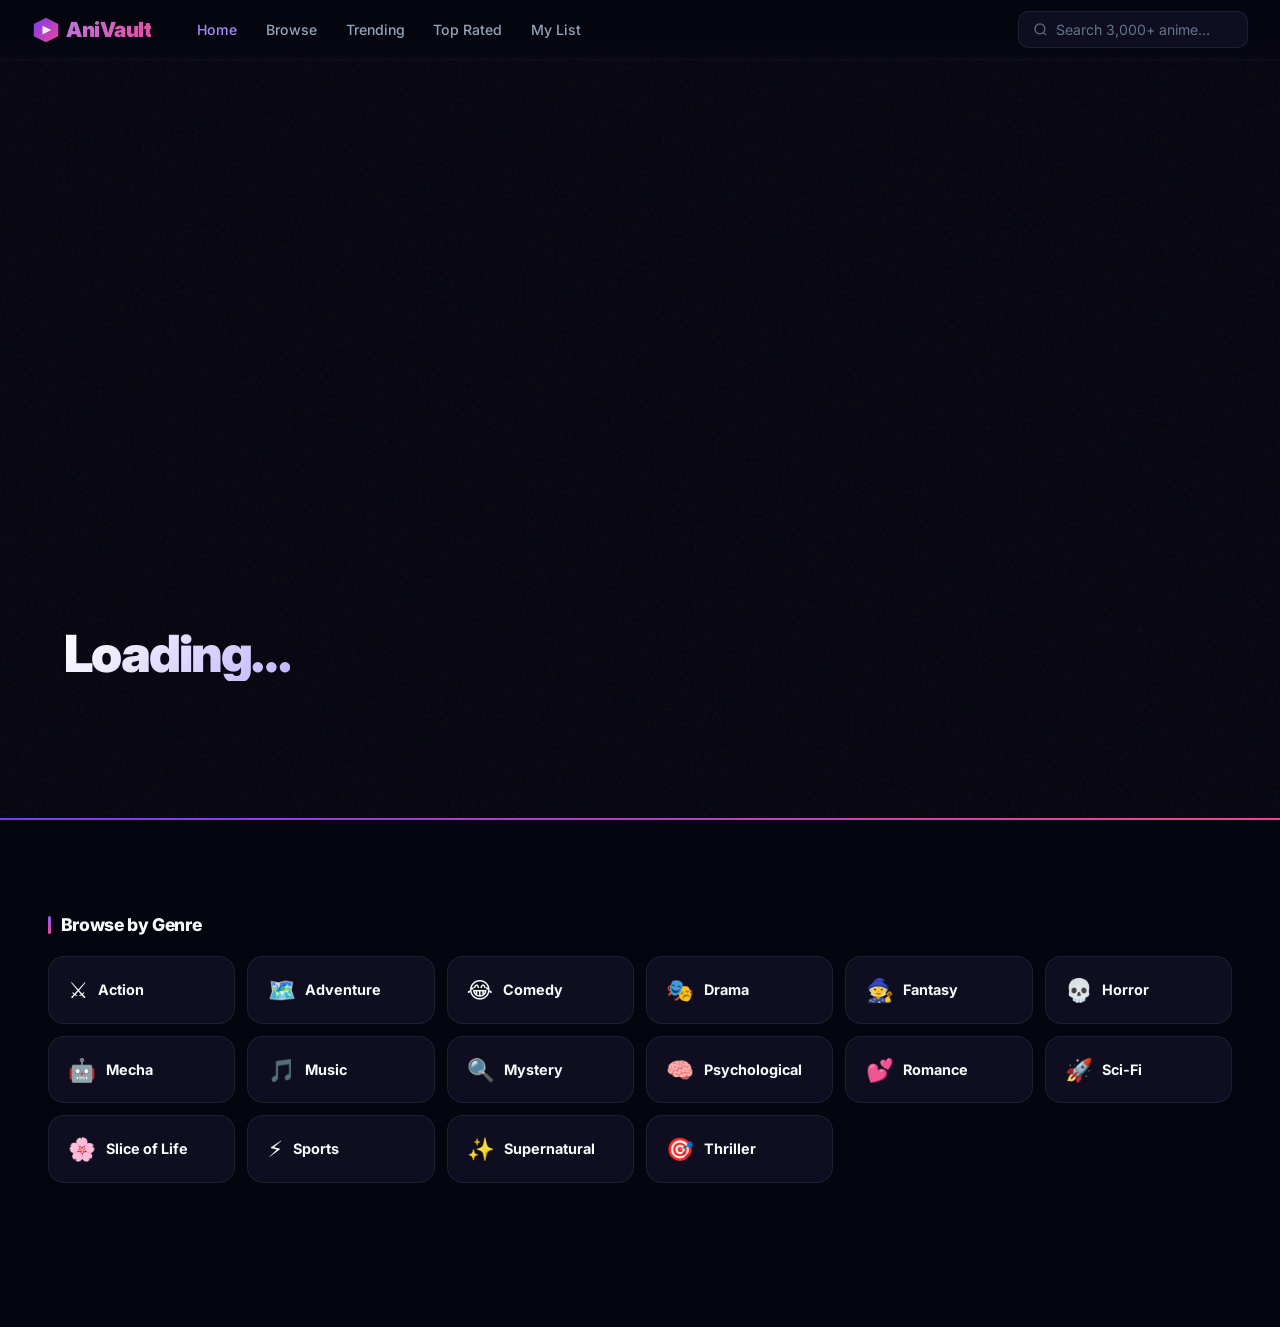
<file: index.html>
<!DOCTYPE html>
<html lang="en">
<head>
  <meta charset="UTF-8">
  <meta name="viewport" content="width=device-width, initial-scale=1.0">
  <title>AniVault — Stream 3,000+ Anime Free</title>
  <link rel="icon" href="logo.svg" type="image/svg+xml">
  <link rel="stylesheet" href="style.css">
  <meta name="description" content="Stream over 3,000 anime free in HD. No ads, no signup. AutoEmbed, VidBinge, VidLink and more.">
</head>
<body>

<nav class="nav">
  <a href="index.html" class="nav-logo">
    <svg viewBox="0 0 32 32" fill="none" xmlns="http://www.w3.org/2000/svg">
      <polygon points="16,2 30,9 30,23 16,30 2,23 2,9" fill="url(#lg)"/>
      <polygon points="12,11 22,16 12,21" fill="white" opacity=".9"/>
      <defs><linearGradient id="lg" x1="0%" y1="0%" x2="100%" y2="100%"><stop offset="0%" stop-color="#7c3aed"/><stop offset="100%" stop-color="#ec4899"/></linearGradient></defs>
    </svg>
    AniVault
  </a>
  <div class="nav-links">
    <a href="index.html" class="nav-link">Home</a>
    <a href="browse.html" class="nav-link">Browse</a>
    <a href="browse.html?sort=TRENDING_DESC" class="nav-link">Trending</a>
    <a href="browse.html?sort=SCORE_DESC" class="nav-link">Top Rated</a>
    <a href="watchlist.html" class="nav-link">My List</a>
  </div>
  <div class="nav-search-wrap">
    <div class="nav-search">
      <svg width="15" height="15" fill="none" stroke="currentColor" stroke-width="2" viewBox="0 0 24 24"><circle cx="11" cy="11" r="8"/><path d="m21 21-4.35-4.35"/></svg>
      <input id="globalSearch" type="text" placeholder="Search 3,000+ anime…" autocomplete="off">
    </div>
    <div class="search-drop" id="searchDrop"></div>
  </div>
</nav>

<!-- HERO -->
<div class="hero" id="hero">
  <div class="hero-bg" id="heroBg"></div>
  <div class="hero-noise"></div>
  <div class="hero-content" id="heroContent">
    <div class="hero-eyebrow" id="heroEyebrow"></div>
    <h1 class="hero-title" id="heroTitle">Loading…</h1>
    <div class="hero-meta" id="heroMeta"></div>
    <p class="hero-desc" id="heroDesc"></p>
    <div class="hero-actions" id="heroActions"></div>
  </div>
  <div class="hero-thumbs" id="heroThumbs"></div>
  <div class="hero-prog"><div class="hero-prog-fill" id="heroProgFill"></div></div>
</div>

<div class="page">
  <div class="content">
    <!-- Continue watching -->
    <section class="row-section" id="continueSection" style="display:none">
      <div class="row-head">
        <h2 class="row-title">Continue Watching</h2>
      </div>
      <div class="scroll-row" id="continueRow"></div>
    </section>

    <!-- Dynamic rows (injected by JS) -->
    <div id="rows"></div>

    <!-- Genre grid -->
    <section class="row-section">
      <div class="row-head">
        <h2 class="row-title">Browse by Genre</h2>
      </div>
      <div class="genre-grid" id="genreGrid"></div>
    </section>
  </div>
</div>

<script src="app.js"></script>
<script>
const GENRES = [
  { name:'Action',        icon:'⚔️' },
  { name:'Adventure',     icon:'🗺️' },
  { name:'Comedy',        icon:'😂' },
  { name:'Drama',         icon:'🎭' },
  { name:'Fantasy',       icon:'🧙' },
  { name:'Horror',        icon:'💀' },
  { name:'Mecha',         icon:'🤖' },
  { name:'Music',         icon:'🎵' },
  { name:'Mystery',       icon:'🔍' },
  { name:'Psychological', icon:'🧠' },
  { name:'Romance',       icon:'💕' },
  { name:'Sci-Fi',        icon:'🚀' },
  { name:'Slice of Life', icon:'🌸' },
  { name:'Sports',        icon:'⚡' },
  { name:'Supernatural',  icon:'✨' },
  { name:'Thriller',      icon:'🎯' },
];

// ── Hero carousel ─────────────────────────────────────
let featured = [], hIdx = 0, hTimer, hProg = 0, hProgTimer;

function setHero(a, animate) {
  const bg    = document.getElementById('heroBg');
  const title = document.getElementById('heroTitle');
  const meta  = document.getElementById('heroMeta');
  const desc  = document.getElementById('heroDesc');
  const eye   = document.getElementById('heroEyebrow');
  const acts  = document.getElementById('heroActions');
  const thumbs= document.getElementById('heroThumbs');

  bg.style.backgroundImage = `url('${a.bannerImage || a.coverImage.extraLarge}')`;

  eye.innerHTML = `
    <span class="hero-badge rank">🔥 #${hIdx+1} Trending</span>
    ${a.status==='RELEASING'?'<span class="hero-badge airing">● Airing</span>':''}
    ${a.genres?.[0]?`<span class="hero-badge genre">${a.genres[0]}</span>`:''}`;

  title.textContent  = a.title.english || a.title.romaji;
  document.title     = `${title.textContent} — AniVault`;

  const score = a.averageScore ? (a.averageScore/10).toFixed(1) : null;
  meta.innerHTML = `
    ${score?`<span class="score">★ ${score}</span><span class="sep">·</span>`:''}
    <span>${a.seasonYear||'—'}</span>
    <span class="sep">·</span>
    <span>${a.format?.replace('_',' ')||'Anime'}</span>
    <span class="sep">·</span>
    <span>${a.episodes?a.episodes+' episodes':'Ongoing'}</span>`;

  desc.textContent = (a.description||'').replace(/<[^>]+>/g,'').slice(0, 280) + '…';

  acts.innerHTML = '';
  const play = document.createElement('button');
  play.className = 'btn-watch';
  play.innerHTML = `<svg viewBox="0 0 24 24" fill="currentColor"><path d="M8 5v14l11-7z"/></svg> Watch Now`;
  play.onclick = () => P.go('watch.html', { id: a.id, ep: S.progress(a.id).last||1 });
  const info = document.createElement('button');
  info.className = 'btn-info';
  info.innerHTML = `<svg width="16" height="16" fill="none" stroke="currentColor" stroke-width="2" viewBox="0 0 24 24"><circle cx="12" cy="12" r="10"/><path d="M12 16v-4M12 8h.01"/></svg> Details`;
  info.onclick = () => P.go('anime.html', { id: a.id });
  const wlBtn = document.createElement('button');
  wlBtn.className = 'btn-add-wl' + (S.inWl(a.id)?' in-wl':'');
  wlBtn.title = 'Toggle watchlist';
  wlBtn.textContent = S.inWl(a.id) ? '♥' : '♡';
  wlBtn.onclick = () => {
    S.toggleWl(a);
    wlBtn.textContent = S.inWl(a.id)?'♥':'♡';
    wlBtn.classList.toggle('in-wl', S.inWl(a.id));
    toast(S.inWl(a.id)?'Added to watchlist':'Removed', S.inWl(a.id)?'success':'info');
  };
  acts.append(play, info, wlBtn);

  // Thumbs
  thumbs.innerHTML = '';
  featured.forEach((f,i) => {
    const d = document.createElement('div');
    d.className = 'hero-thumb' + (i===hIdx?' active':'');
    d.innerHTML = `<img src="${f.coverImage.large}" alt="">`;
    d.onclick = () => { hIdx = i; setHero(featured[i]); resetProg(); };
    thumbs.append(d);
  });
}

function nextHero() {
  hIdx = (hIdx + 1) % featured.length;
  setHero(featured[hIdx]);
  resetProg();
}

function resetProg() {
  clearInterval(hProgTimer); hProg = 0;
  document.getElementById('heroProgFill').style.width = '0%';
  const total = 6000, step = 50;
  hProgTimer = setInterval(() => {
    hProg += step;
    document.getElementById('heroProgFill').style.width = (hProg/total*100)+'%';
    if (hProg >= total) { clearInterval(hProgTimer); nextHero(); }
  }, step);
}

async function loadHero() {
  try {
    const d = await gql(Q.trending);
    featured = d.Page.media.filter(a => a.bannerImage || a.coverImage.extraLarge).slice(0, 8);
    if (!featured.length) featured = d.Page.media.slice(0, 8);
    setHero(featured[0]);
    resetProg();
  } catch(e) { console.error('Hero failed', e); }
}

// ── Continue watching ─────────────────────────────────
function loadContinue() {
  const hist = S.history().slice(0, 12);
  if (!hist.length) return;
  document.getElementById('continueSection').style.display = '';
  const row = document.getElementById('continueRow');
  hist.forEach(h => {
    const card = document.createElement('div');
    card.className = 'card';
    card.style.setProperty('--accent', h.color || '#7c3aed');
    card.innerHTML = `
      <div class="card-media">
        <img class="card-img" src="${h.img}" alt="${h.title}" loading="lazy">
        <div class="card-resume-badge">EP ${h.ep}</div>
        <div class="card-hover">
          <div class="card-hover-inner">
            <button class="card-play-btn">
              <svg width="18" height="18" viewBox="0 0 24 24" fill="white"><path d="M8 5v14l11-7z"/></svg>
              Resume EP ${h.ep}
            </button>
          </div>
        </div>
        <div class="card-bottom-grad">
          <div class="card-title-text">${h.title}</div>
        </div>
      </div>
      <div class="card-tags"></div>`;
    card.onclick = () => P.go('watch.html', { id: h.id, ep: h.ep });
    row.append(card);
  });
}

// ── Genre grid ────────────────────────────────────────
function buildGenreGrid() {
  const grid = document.getElementById('genreGrid');
  GENRES.forEach(g => {
    const card = document.createElement('a');
    card.className = 'genre-card';
    card.href = `browse.html?genre=${encodeURIComponent(g.name)}`;
    card.innerHTML = `<span class="g-icon">${g.icon}</span>${g.name}`;
    grid.append(card);
  });
}

// ── Boot ──────────────────────────────────────────────
(async () => {
  loadContinue();
  buildGenreGrid();
  loadHero();

  const rows = document.getElementById('rows');
  const rowDefs = [
    { label: 'Trending Now',   q: Q.trending,  href: 'browse.html?sort=TRENDING_DESC' },
    { label: 'This Season',    q: Q.seasonal,  vars: { s: currentSeason(), y: new Date().getFullYear() }, href: 'browse.html' },
    { label: 'Top Rated',      q: Q.topRated,  href: 'browse.html?sort=SCORE_DESC' },
    { label: 'Most Popular',   q: Q.popular,   href: 'browse.html?sort=POPULARITY_DESC' },
    { label: 'New Episodes',   q: Q.newEps,    href: 'browse.html?sort=UPDATED_AT_DESC' },
  ];

  for (const rd of rowDefs) {
    try {
      const d = await gql(rd.q, rd.vars||{});
      buildRow(rd.label, d.Page.media, rows, rd.href);
    } catch(e) { console.error(rd.label, e); }
  }
})();
</script>
</body>
</html>
</file>
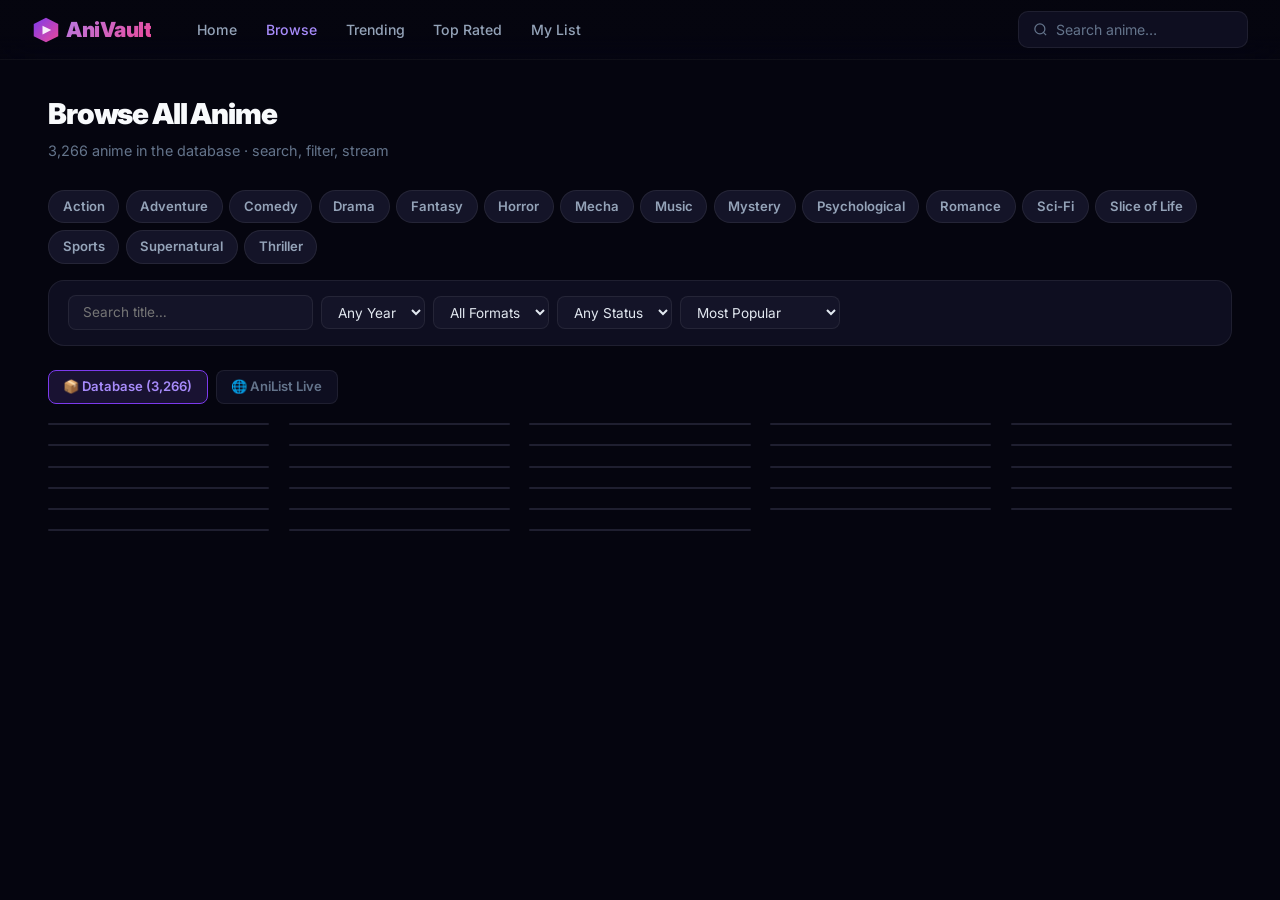
<file: browse.html>
<!DOCTYPE html>
<html lang="en">
<head>
  <meta charset="UTF-8">
  <meta name="viewport" content="width=device-width, initial-scale=1.0">
  <title>Browse — AniVault</title>
  <link rel="icon" href="logo.svg" type="image/svg+xml">
  <link rel="stylesheet" href="style.css">
</head>
<body>

<nav class="nav">
  <a href="index.html" class="nav-logo">
    <svg viewBox="0 0 32 32" fill="none"><polygon points="16,2 30,9 30,23 16,30 2,23 2,9" fill="url(#lg)"/><polygon points="12,11 22,16 12,21" fill="white" opacity=".9"/><defs><linearGradient id="lg" x1="0%" y1="0%" x2="100%" y2="100%"><stop offset="0%" stop-color="#7c3aed"/><stop offset="100%" stop-color="#ec4899"/></linearGradient></defs></svg>
    AniVault
  </a>
  <div class="nav-links">
    <a href="index.html" class="nav-link">Home</a>
    <a href="browse.html" class="nav-link">Browse</a>
    <a href="browse.html?sort=TRENDING_DESC" class="nav-link">Trending</a>
    <a href="browse.html?sort=SCORE_DESC" class="nav-link">Top Rated</a>
    <a href="watchlist.html" class="nav-link">My List</a>
  </div>
  <div class="nav-search-wrap">
    <div class="nav-search">
      <svg width="15" height="15" fill="none" stroke="currentColor" stroke-width="2" viewBox="0 0 24 24"><circle cx="11" cy="11" r="8"/><path d="m21 21-4.35-4.35"/></svg>
      <input id="globalSearch" type="text" placeholder="Search anime…" autocomplete="off">
    </div>
    <div class="search-drop" id="searchDrop"></div>
  </div>
</nav>

<div class="grid-page">
  <div class="page-hdr">
    <h1 id="pageTitle">Browse All Anime</h1>
    <p id="pageSubtitle">3,266 anime in the database · search, filter, stream</p>
  </div>

  <!-- Genre chips -->
  <div id="genreChips" style="display:flex;gap:.4rem;flex-wrap:wrap;margin-bottom:1rem"></div>

  <!-- Filter strip -->
  <div class="filter-strip">
    <input type="text" class="filter-search" id="searchQ" placeholder="Search title…">

    <select id="fYear">
      <option value="">Any Year</option>
    </select>

    <select id="fFmt">
      <option value="">All Formats</option>
      <option value="TV">TV</option>
      <option value="MOVIE">Movie</option>
      <option value="OVA">OVA</option>
      <option value="ONA">ONA</option>
      <option value="SPECIAL">Special</option>
    </select>

    <select id="fStatus">
      <option value="">Any Status</option>
      <option value="RELEASING">Airing</option>
      <option value="FINISHED">Finished</option>
      <option value="NOT_YET_RELEASED">Upcoming</option>
    </select>

    <select id="fSort">
      <option value="POPULARITY_DESC">Most Popular</option>
      <option value="TRENDING_DESC">Trending</option>
      <option value="SCORE_DESC">Top Rated</option>
      <option value="START_DATE_DESC">Newest First</option>
      <option value="TITLE_ROMAJI">A → Z</option>
      <option value="UPDATED_AT_DESC">Recently Updated</option>
    </select>

    <div class="filter-sep"></div>
    <span class="result-count" id="resultCount"></span>
  </div>

  <!-- Mode toggle -->
  <div class="mode-bar">
    <button class="mode-btn active" id="btnDb"  onclick="setMode('db')">📦 Database (3,266)</button>
    <button class="mode-btn"        id="btnLive" onclick="setMode('live')">🌐 AniList Live</button>
  </div>

  <div class="loading-center" id="loadingCenter" style="display:none">
    <div class="spinner"></div>
  </div>

  <div class="anime-grid" id="grid"></div>

  <div class="load-more-wrap" id="moreWrap" style="display:none">
    <button class="btn-load-more" id="moreBtn" onclick="loadMore()">Load More</button>
  </div>
</div>

<script src="app.js"></script>
<script>
const GENRES = ['Action','Adventure','Comedy','Drama','Fantasy','Horror','Mecha','Music','Mystery','Psychological','Romance','Sci-Fi','Slice of Life','Sports','Supernatural','Thriller'];
let mode    = 'db';
let dbIds   = [], dbPage = 0;
let livePage = 1, liveHasMore = false;
let activeGenre = '';
let debounceTimer;

// ── Genre chips ────────────────────────────────
function buildChips() {
  const wrap = document.getElementById('genreChips');
  GENRES.forEach(g => {
    const chip = document.createElement('button');
    chip.className = 'filter-chip' + (g === activeGenre ? ' active' : '');
    chip.textContent = g;
    chip.onclick = () => {
      activeGenre = activeGenre === g ? '' : g;
      document.querySelectorAll('.filter-chip').forEach(c => c.classList.remove('active'));
      if (activeGenre) chip.classList.add('active');
      resetFetch();
    };
    wrap.append(chip);
  });
}

// ── Year options ───────────────────────────────
(function() {
  const sel = document.getElementById('fYear');
  for (let y = new Date().getFullYear(); y >= 1960; y--) {
    const o = document.createElement('option'); o.value = o.textContent = y; sel.append(o);
  }
})();

// ── Pre-fill from URL params ───────────────────
(function() {
  const q = P.get('q'), g = P.get('genre'), s = P.get('sort');
  if (q) { document.getElementById('searchQ').value = q; document.getElementById('pageTitle').textContent = `Search: "${q}"`; }
  if (g) { activeGenre = g; document.getElementById('pageTitle').textContent = g + ' Anime'; }
  if (s) document.getElementById('fSort').value = s;
})();

// ── Live search debounce ───────────────────────
document.getElementById('searchQ').addEventListener('input', () => {
  clearTimeout(debounceTimer);
  debounceTimer = setTimeout(resetFetch, 550);
});
['fYear','fFmt','fStatus','fSort'].forEach(id => {
  document.getElementById(id).addEventListener('change', resetFetch);
});

// ── Mode ───────────────────────────────────────
function setMode(m) {
  mode = m;
  document.getElementById('btnDb').classList.toggle('active', m === 'db');
  document.getElementById('btnLive').classList.toggle('active', m === 'live');
  resetFetch();
}

// ── Reset + fetch ──────────────────────────────
function resetFetch() {
  document.getElementById('grid').innerHTML = '';
  dbPage = 0; livePage = 1; liveHasMore = false;
  document.getElementById('moreWrap').style.display = 'none';
  const q = document.getElementById('searchQ').value.trim();
  if (mode === 'db' && !q && !activeGenre) fetchDb();
  else fetchLive();
}

// ── DB mode ────────────────────────────────────
async function loadDbIds() {
  if (dbIds.length) return;
  const r = await fetch(DB_URL);
  const j = await r.json();
  dbIds = j.ids || [];
}

async function fetchDb() {
  showLoading(true);
  await loadDbIds();
  const batch = dbIds.slice(dbPage * 50, (dbPage + 1) * 50);
  if (!batch.length) { showLoading(false); return; }
  try {
    const d     = await gql(Q.byIds, { ids: batch, page: 1 });
    const grid  = document.getElementById('grid');
    d.Page.media.forEach(a => grid.append(buildCard(a)));
    dbPage++;
    const shown = grid.children.length;
    document.getElementById('resultCount').textContent = `${shown} of ${dbIds.length} anime`;
    document.getElementById('moreWrap').style.display = dbPage * 50 < dbIds.length ? 'flex' : 'none';
  } catch(e) { console.error(e); }
  showLoading(false);
}

// ── Live mode ──────────────────────────────────
async function fetchLive() {
  const q      = document.getElementById('searchQ').value.trim() || null;
  const year   = parseInt(document.getElementById('fYear').value) || null;
  const fmt    = document.getElementById('fFmt').value || null;
  const status = document.getElementById('fStatus').value || null;
  const sort   = [document.getElementById('fSort').value || 'POPULARITY_DESC'];
  const genres = activeGenre ? [activeGenre] : null;
  const query  = q ? Q.search : Q.browse;
  const vars   = { p: livePage, genres, year, fmt, status, sort, s: q };

  showLoading(true);
  try {
    const d     = await gql(query, vars);
    const pg    = d.Page;
    const grid  = document.getElementById('grid');
    pg.media.forEach(a => grid.append(buildCard(a)));
    liveHasMore = pg.pageInfo.hasNextPage;
    livePage++;
    document.getElementById('resultCount').textContent = `${grid.children.length}${liveHasMore?'+':''} results`;
    document.getElementById('moreWrap').style.display = liveHasMore ? 'flex' : 'none';
  } catch(e) { console.error(e); }
  showLoading(false);
}

function loadMore() {
  if (mode === 'db') fetchDb(); else fetchLive();
}
function showLoading(on) {
  document.getElementById('loadingCenter').style.display = on ? 'flex' : 'none';
}

// ── Boot ───────────────────────────────────────
buildChips();
skeletons(28, document.getElementById('grid'));
loadDbIds().then(() => {
  document.getElementById('grid').innerHTML = '';
  resetFetch();
});
</script>
</body>
</html>
</file>
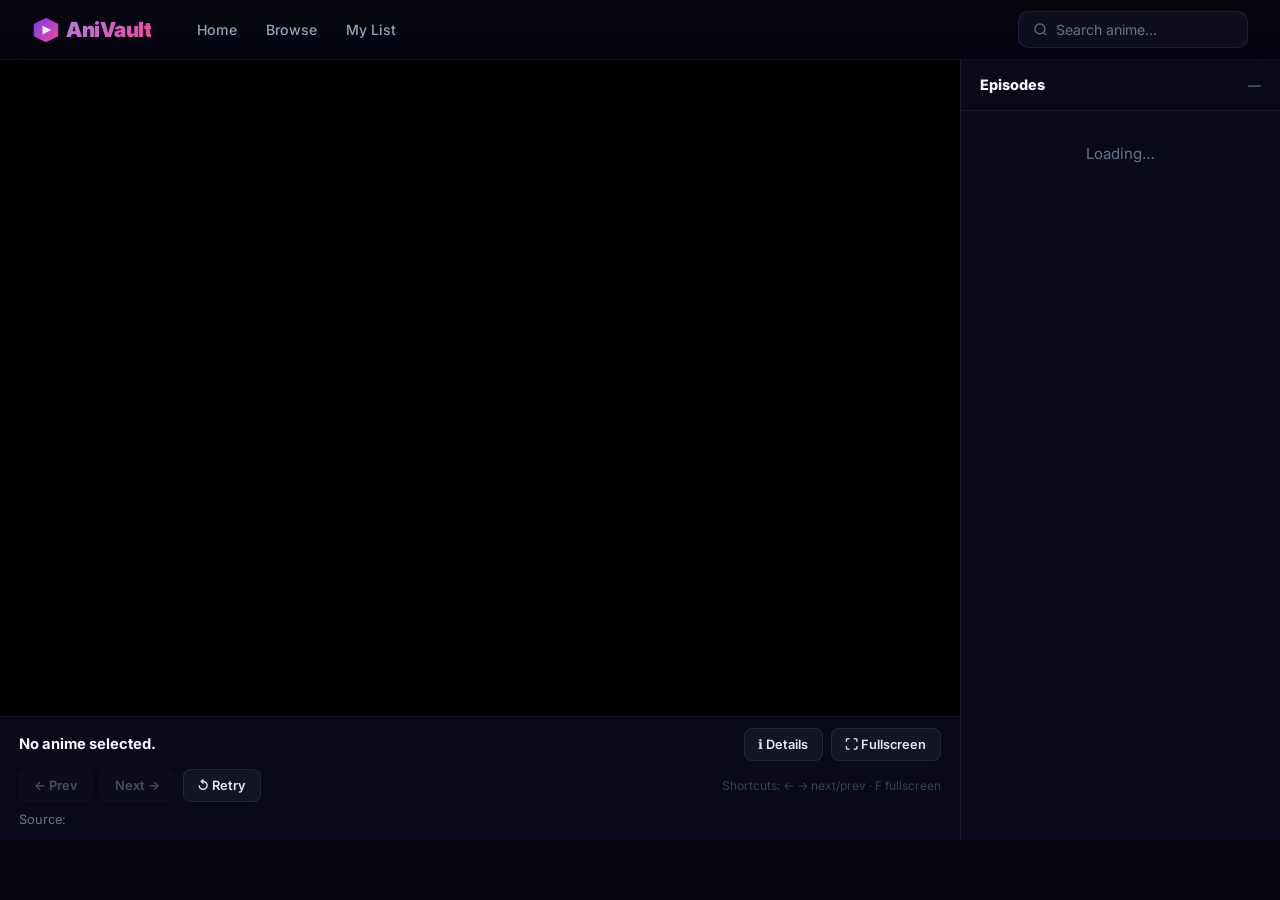
<file: watch.html>
<!DOCTYPE html>
<html lang="en">
<head>
  <meta charset="UTF-8">
  <meta name="viewport" content="width=device-width, initial-scale=1.0">
  <title>Watching — AniVault</title>
  <link rel="icon" href="logo.svg" type="image/svg+xml">
  <link rel="stylesheet" href="style.css">
</head>
<body>

<nav class="nav">
  <a href="index.html" class="nav-logo">
    <svg viewBox="0 0 32 32" fill="none"><polygon points="16,2 30,9 30,23 16,30 2,23 2,9" fill="url(#lg)"/><polygon points="12,11 22,16 12,21" fill="white" opacity=".9"/><defs><linearGradient id="lg" x1="0%" y1="0%" x2="100%" y2="100%"><stop offset="0%" stop-color="#7c3aed"/><stop offset="100%" stop-color="#ec4899"/></linearGradient></defs></svg>
    AniVault
  </a>
  <div class="nav-links">
    <a href="index.html" class="nav-link">Home</a>
    <a href="browse.html" class="nav-link">Browse</a>
    <a href="watchlist.html" class="nav-link">My List</a>
  </div>
  <div class="nav-search-wrap">
    <div class="nav-search">
      <svg width="15" height="15" fill="none" stroke="currentColor" stroke-width="2" viewBox="0 0 24 24"><circle cx="11" cy="11" r="8"/><path d="m21 21-4.35-4.35"/></svg>
      <input id="globalSearch" type="text" placeholder="Search anime…" autocomplete="off">
    </div>
    <div class="search-drop" id="searchDrop"></div>
  </div>
</nav>

<div class="watch-layout">
  <!-- Left: player + controls -->
  <div class="watch-main">
    <div class="player-wrap" id="playerWrap">
      <iframe id="player" allowfullscreen allow="autoplay; fullscreen; picture-in-picture" loading="lazy"></iframe>

      <!-- Auto-play next overlay -->
      <div class="autoplay-overlay" id="apOverlay">
        <svg width="0" height="0"><defs><linearGradient id="apGrad" x1="0%" y1="0%" x2="100%" y2="100%"><stop offset="0%" stop-color="#7c3aed"/><stop offset="100%" stop-color="#ec4899"/></linearGradient></defs></svg>
        <h3>Next Episode</h3>
        <p id="apNextLabel">Episode loading…</p>
        <div class="autoplay-ring">
          <svg viewBox="0 0 60 60">
            <circle class="track" cx="30" cy="30" r="26"/>
            <circle class="fill" id="apCircle" cx="30" cy="30" r="26" stroke-dasharray="163.4" stroke-dashoffset="163.4"/>
          </svg>
          <div class="count" id="apCount">8</div>
        </div>
        <div class="autoplay-actions">
          <button class="ctrl-btn primary" id="apPlayNow">Play Now</button>
          <button class="ctrl-btn" id="apCancel">Cancel</button>
        </div>
      </div>
    </div>

    <!-- Controls -->
    <div class="watch-controls">
      <div class="ctrl-row">
        <span class="ctrl-title" id="ctrlTitle">Loading… <span id="ctrlEp"></span></span>
        <div class="ctrl-sep"></div>
        <button class="ctrl-btn" id="detailBtn">ℹ Details</button>
        <button class="ctrl-btn" onclick="toggleFs()">⛶ Fullscreen</button>
      </div>
      <div class="ctrl-row">
        <button class="ctrl-btn" id="prevBtn" disabled onclick="go(-1)">← Prev</button>
        <button class="ctrl-btn" id="nextBtn" disabled onclick="go(1)">Next →</button>
        <button class="ctrl-btn" onclick="loadEp(curEp)">↺ Retry</button>
        <div class="ctrl-sep"></div>
        <span class="ctrl-hint">Shortcuts: ← → next/prev · F fullscreen</span>
      </div>
      <div class="src-row">
        <span>Source:</span>
        <div id="srcRow"></div>
      </div>
    </div>
  </div>

  <!-- Right: episode list -->
  <div class="ep-sidebar">
    <div class="ep-sidebar-head">
      <span>Episodes</span>
      <span id="epSideCount">—</span>
    </div>
    <div class="ep-list" id="epList">
      <div style="padding:2rem;text-align:center;color:var(--t4)">Loading…</div>
    </div>
  </div>
</div>

<script src="app.js"></script>
<script>
const animeId = parseInt(P.get('id'));
let curEp  = parseInt(P.get('ep')) || 1;
let curSrc = S.src();
let total  = 0;
let anime  = null;
let apTimer, apCountdown;

// ── Source buttons ─────────────────────────────────────
function buildSrcs() {
  const row = document.getElementById('srcRow');
  row.innerHTML = '';
  SOURCES.forEach((s, i) => {
    const btn = document.createElement('button');
    btn.className = 'src-pill' + (i === curSrc ? ' on' : '');
    btn.style.borderColor = i === curSrc ? s.color : '';
    btn.style.color = i === curSrc ? s.color : '';
    btn.textContent = s.name;
    btn.onclick = () => { curSrc = i; S.setSrc(i); buildSrcs(); loadEp(curEp); };
    row.append(btn);
  });
}

// ── Load episode ───────────────────────────────────────
function loadEp(ep) {
  curEp = ep;
  clearAutoPlay();
  document.getElementById('player').src = SOURCES[curSrc].url(animeId, ep);

  const u = new URL(location.href);
  u.searchParams.set('ep', ep); history.replaceState(null, '', u);

  if (anime) {
    S.pushHistory(anime, ep);
    S.saveProgress(animeId, ep);
  }

  document.getElementById('prevBtn').disabled = ep <= 1;
  document.getElementById('nextBtn').disabled = total ? ep >= total : false;
  document.getElementById('ctrlEp').textContent = `— Episode ${ep}`;

  const title = anime ? (anime.title.english || anime.title.romaji) : 'AniVault';
  document.title = `EP ${ep} — ${title} — AniVault`;

  // Sidebar sync
  document.querySelectorAll('.ep-item').forEach(el => {
    const n = parseInt(el.dataset.ep);
    el.classList.toggle('active', n === ep);
    el.classList.toggle('done', S.watched(animeId, n) && n !== ep);
    const dot = el.querySelector('.ep-n');
    if (dot) dot.style.color = n === ep ? 'var(--p4)' : S.watched(animeId,n) ? 'var(--green)' : '';
  });
  const active = document.querySelector('.ep-item.active');
  if (active) active.scrollIntoView({ block: 'nearest', behavior: 'smooth' });

  // Auto-play next after some time (simulate episode end — trigger manually or on timer)
  if (total && ep < total) {
    setTimeout(() => startAutoPlay(ep + 1), 25 * 60 * 1000); // 25 min
  }
}

function go(delta) {
  const next = curEp + delta;
  if (next < 1 || (total && next > total)) return;
  loadEp(next);
}

function toggleFs() {
  const el = document.getElementById('playerWrap');
  if (!document.fullscreenElement) el.requestFullscreen?.();
  else document.exitFullscreen?.();
}

// ── Auto-play next ─────────────────────────────────────
function startAutoPlay(nextEp) {
  if (!total || nextEp > total) return;
  const overlay = document.getElementById('apOverlay');
  const circle  = document.getElementById('apCircle');
  const count   = document.getElementById('apCount');
  const circum  = 163.4;
  document.getElementById('apNextLabel').textContent = `Episode ${nextEp} is up next`;
  document.getElementById('apPlayNow').onclick  = () => { clearAutoPlay(); loadEp(nextEp); };
  document.getElementById('apCancel').onclick   = () => clearAutoPlay();
  overlay.classList.add('show');

  let t = 8;
  count.textContent = t;
  circle.style.strokeDashoffset = circum;

  apCountdown = setInterval(() => {
    t--;
    count.textContent = t;
    circle.style.strokeDashoffset = circum * (t / 8);
    if (t <= 0) { clearAutoPlay(); loadEp(nextEp); }
  }, 1000);
}

function clearAutoPlay() {
  clearInterval(apCountdown);
  document.getElementById('apOverlay').classList.remove('show');
}

// ── Episode sidebar ────────────────────────────────────
function buildSidebar(eps) {
  total = eps;
  document.getElementById('epSideCount').textContent = eps ? `${eps} eps` : 'Ongoing';
  document.getElementById('nextBtn').disabled = eps ? curEp >= eps : false;
  const list  = document.getElementById('epList');
  list.innerHTML = '';
  const count = eps || 100;
  for (let i = 1; i <= count; i++) {
    const item = document.createElement('div');
    item.className = 'ep-item' + (i===curEp?' active':'') + (S.watched(animeId,i)&&i!==curEp?' done':'');
    item.dataset.ep = i;
    item.innerHTML = `
      <div class="ep-n" style="${i===curEp?'color:var(--p4)':S.watched(animeId,i)?'color:var(--green)':''}">EP</div>
      <div class="ep-label">Episode ${i}</div>
      <div class="ep-dot"></div>`;
    item.onclick = () => loadEp(i);
    list.append(item);
  }
}

// ── Keyboard shortcuts ─────────────────────────────────
document.addEventListener('keydown', e => {
  if (e.target.tagName === 'INPUT') return;
  if (e.key === 'ArrowRight') go(1);
  if (e.key === 'ArrowLeft')  go(-1);
  if (e.key === 'f' || e.key === 'F') toggleFs();
});

// ── Boot ───────────────────────────────────────────────
async function init() {
  if (!animeId) {
    document.getElementById('ctrlTitle').textContent = 'No anime selected.';
    return;
  }
  buildSrcs();
  document.getElementById('detailBtn').onclick = () => P.go('anime.html', { id: animeId });

  try {
    const d = await gql(Q.detail, { id: animeId });
    anime   = d.Media;
    const t = anime.title.english || anime.title.romaji;
    document.getElementById('ctrlTitle').textContent = t;

    const eps = anime.episodes || (anime.nextAiringEpisode?.episode ? anime.nextAiringEpisode.episode - 1 : 0);
    buildSidebar(eps);
    loadEp(curEp);
  } catch(e) {
    document.getElementById('ctrlTitle').textContent = 'Could not load anime info.';
    loadEp(curEp);
  }
}

init();
</script>
</body>
</html>
</file>
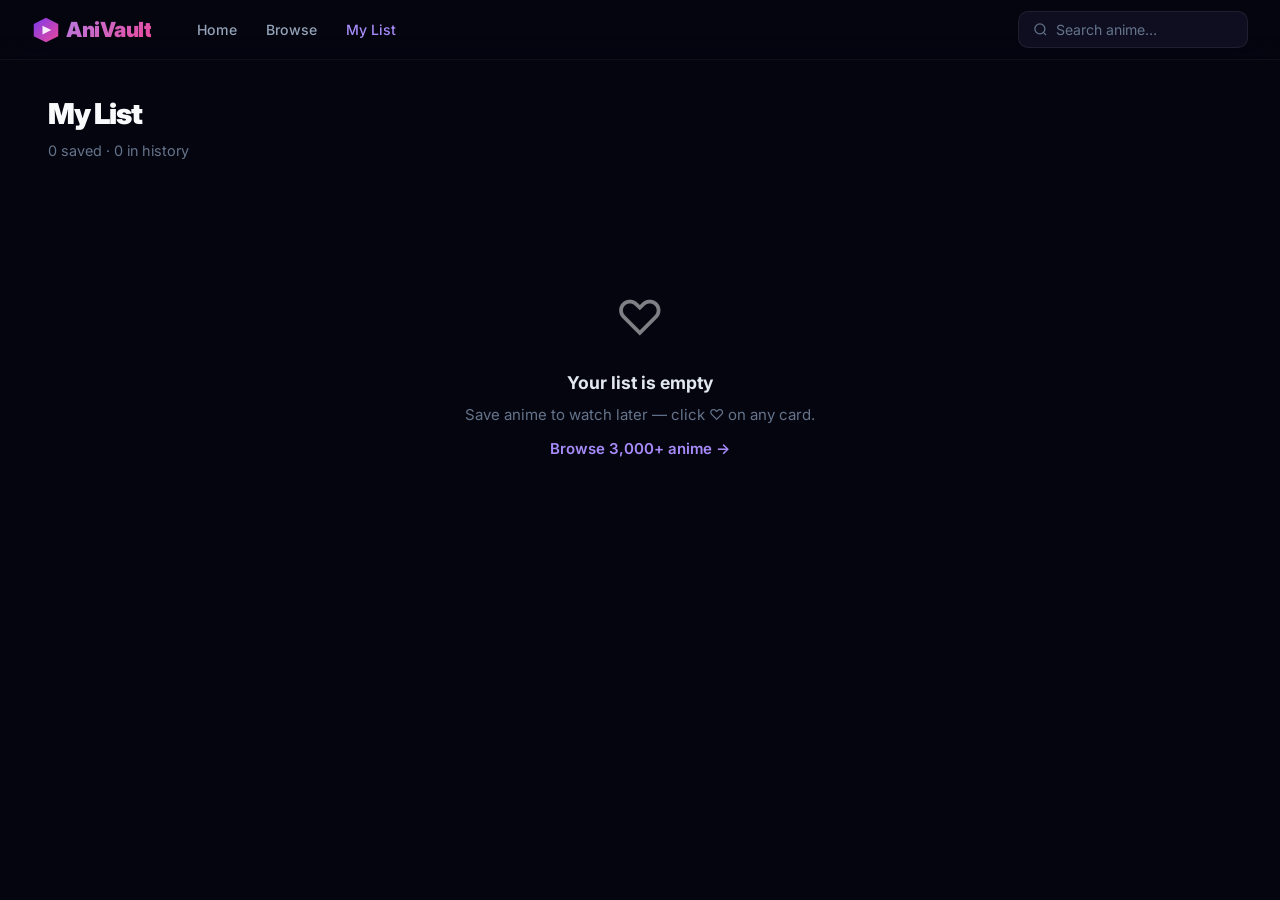
<file: watchlist.html>
<!DOCTYPE html>
<html lang="en">
<head>
  <meta charset="UTF-8">
  <meta name="viewport" content="width=device-width, initial-scale=1.0">
  <title>My List — AniVault</title>
  <link rel="icon" href="logo.svg" type="image/svg+xml">
  <link rel="stylesheet" href="style.css">
</head>
<body>

<nav class="nav">
  <a href="index.html" class="nav-logo">
    <svg viewBox="0 0 32 32" fill="none"><polygon points="16,2 30,9 30,23 16,30 2,23 2,9" fill="url(#lg)"/><polygon points="12,11 22,16 12,21" fill="white" opacity=".9"/><defs><linearGradient id="lg" x1="0%" y1="0%" x2="100%" y2="100%"><stop offset="0%" stop-color="#7c3aed"/><stop offset="100%" stop-color="#ec4899"/></linearGradient></defs></svg>
    AniVault
  </a>
  <div class="nav-links">
    <a href="index.html" class="nav-link">Home</a>
    <a href="browse.html" class="nav-link">Browse</a>
    <a href="watchlist.html" class="nav-link">My List</a>
  </div>
  <div class="nav-search-wrap">
    <div class="nav-search">
      <svg width="15" height="15" fill="none" stroke="currentColor" stroke-width="2" viewBox="0 0 24 24"><circle cx="11" cy="11" r="8"/><path d="m21 21-4.35-4.35"/></svg>
      <input id="globalSearch" type="text" placeholder="Search anime…" autocomplete="off">
    </div>
    <div class="search-drop" id="searchDrop"></div>
  </div>
</nav>

<div class="grid-page">
  <div class="page-hdr">
    <h1>My List</h1>
    <p id="wlMeta">Your watchlist and viewing history</p>
  </div>

  <!-- Continue Watching -->
  <div id="contSec">
    <div class="row-head" style="margin-bottom:1rem">
      <h2 class="row-title">Continue Watching</h2>
    </div>
    <div class="wl-grid" id="histGrid"></div>
  </div>

  <!-- Watchlist -->
  <div style="margin-top:2.5rem" id="wlSec">
    <div class="row-head" style="margin-bottom:1rem">
      <h2 class="row-title">Saved Anime</h2>
    </div>
    <div class="wl-grid" id="wlGrid"></div>
  </div>
</div>

<script src="app.js"></script>
<script>
function histCard(h) {
  const d = document.createElement('div');
  d.className = 'card';
  d.style.setProperty('--accent', h.color || '#7c3aed');
  d.innerHTML = `
    <div class="card-media">
      <img class="card-img" src="${h.img}" alt="${h.title}" loading="lazy">
      <div class="card-resume-badge">EP ${h.ep}</div>
      <div class="card-hover">
        <div class="card-hover-inner">
          <button class="card-play-btn" onclick="event.stopPropagation();P.go('watch.html',{id:${h.id},ep:${h.ep}})">
            <svg width="18" height="18" viewBox="0 0 24 24" fill="white"><path d="M8 5v14l11-7z"/></svg>
            Resume EP ${h.ep}
          </button>
        </div>
      </div>
      <div class="card-bottom-grad">
        <div class="card-title-text">${h.title}</div>
      </div>
    </div>
    <div class="card-tags"><span>${new Date(h.ts).toLocaleDateString()}</span></div>`;
  d.onclick = () => P.go('watch.html', { id: h.id, ep: h.ep });
  return d;
}

function wlCard(w) {
  const d = document.createElement('div');
  d.className = 'card';
  d.innerHTML = `
    <div class="card-media">
      <img class="card-img" src="${w.img}" alt="${w.title}" loading="lazy">
      <div class="card-hover">
        <div class="card-hover-inner">
          <button class="card-play-btn" onclick="event.stopPropagation();P.go('watch.html',{id:${w.id},ep:1})">
            <svg width="18" height="18" viewBox="0 0 24 24" fill="white"><path d="M8 5v14l11-7z"/></svg>
            Watch
          </button>
          <button class="card-wl-btn in-wl" onclick="event.stopPropagation();removeFromList(${w.id},this)">♥ Remove</button>
        </div>
      </div>
      <div class="card-bottom-grad">
        <div class="card-title-text">${w.title}</div>
      </div>
    </div>
    <div class="card-tags"><span style="color:var(--pink)">♥ Saved</span></div>`;
  d.onclick = () => P.go('anime.html', { id: w.id });
  return d;
}

function removeFromList(id, btn) {
  S.removeFromWl(id);
  btn.closest('.card').remove();
  updateMeta();
  toast('Removed from list', 'info');
}

function updateMeta() {
  document.getElementById('wlMeta').textContent = `${S.watchlist().length} saved · ${S.history().length} in history`;
}

function render() {
  const hist = S.history();
  const wl   = S.watchlist();

  if (!hist.length) {
    document.getElementById('contSec').innerHTML = '';
  } else {
    hist.forEach(h => document.getElementById('histGrid').append(histCard(h)));
  }

  if (!wl.length) {
    document.getElementById('wlSec').innerHTML = `
      <div class="empty-state">
        <div class="icon">♡</div>
        <p style="font-size:1.1rem;font-weight:700;color:var(--t2)">Your list is empty</p>
        <p>Save anime to watch later — click ♡ on any card.</p>
        <p style="margin-top:.75rem"><a href="browse.html">Browse 3,000+ anime →</a></p>
      </div>`;
  } else {
    wl.forEach(w => document.getElementById('wlGrid').append(wlCard(w)));
  }
  updateMeta();
}

render();
</script>
</body>
</html>
</file>
<file: style.css>
/* AniVault v2 — Premium Design System */
@import url('https://fonts.googleapis.com/css2?family=Inter:wght@400;500;600;700;800;900&display=swap');

:root {
  --bg:      #05050f;
  --s1:      #09091a;
  --s2:      #0e0e20;
  --s3:      #141428;
  --s4:      #1a1a35;
  --glass:   rgba(255,255,255,.04);
  --glass2:  rgba(255,255,255,.07);
  --border:  rgba(255,255,255,.07);
  --border2: rgba(255,255,255,.12);
  --p1:      #6d28d9;
  --p2:      #7c3aed;
  --p3:      #8b5cf6;
  --p4:      #a78bfa;
  --p5:      #c4b5fd;
  --pink:    #ec4899;
  --cyan:    #06b6d4;
  --amber:   #f59e0b;
  --green:   #10b981;
  --red:     #ef4444;
  --t1:      #f8fafc;
  --t2:      #e2e8f0;
  --t3:      #94a3b8;
  --t4:      #64748b;
  --t5:      #334155;
  --nav:     60px;
  --r:       10px;
  --r2:      16px;
  --r3:      22px;
  --ease:    cubic-bezier(.4,0,.2,1);
  --easeOut: cubic-bezier(0,0,.2,1);
  --spring:  cubic-bezier(.34,1.56,.64,1);
  --shadow:  0 8px 32px rgba(0,0,0,.6);
  --glow:    0 0 40px rgba(124,58,237,.3);
  --glow2:   0 0 60px rgba(124,58,237,.15);
}

*, *::before, *::after { box-sizing: border-box; margin: 0; padding: 0; }
html { scroll-behavior: smooth; }

body {
  background: var(--bg);
  color: var(--t1);
  font-family: 'Inter', system-ui, -apple-system, sans-serif;
  font-size: 15px;
  line-height: 1.5;
  min-height: 100vh;
  overflow-x: hidden;
}

a { color: inherit; text-decoration: none; }
img { display: block; max-width: 100%; }
button { cursor: pointer; border: none; background: none; font: inherit; color: inherit; }
input, select { font: inherit; }

::-webkit-scrollbar { width: 5px; height: 5px; }
::-webkit-scrollbar-track { background: transparent; }
::-webkit-scrollbar-thumb { background: var(--s4); border-radius: 99px; }

/* ── Toast system ──────────────────────────────────── */
#toastTray {
  position: fixed; bottom: 1.5rem; right: 1.5rem; z-index: 9999;
  display: flex; flex-direction: column-reverse; gap: .5rem; pointer-events: none;
}
.toast {
  display: flex; align-items: center; gap: .6rem;
  padding: .7rem 1.1rem; border-radius: var(--r);
  background: rgba(14,14,32,.97); border: 1px solid var(--border2);
  backdrop-filter: blur(16px); font-size: .85rem; font-weight: 500;
  box-shadow: 0 4px 24px rgba(0,0,0,.5); pointer-events: auto;
  opacity: 0; transform: translateX(20px) scale(.97);
  transition: all .3s var(--spring);
}
.toast.show { opacity: 1; transform: none; }
.toast-success .toast-icon { color: var(--green); }
.toast-info    .toast-icon { color: var(--p4); }
.toast-error   .toast-icon { color: var(--red); }
.toast-warn    .toast-icon { color: var(--amber); }

/* ── Keyframes ─────────────────────────────────────── */
@keyframes fadeUp    { from { opacity:0; transform:translateY(16px); } to { opacity:1; transform:none; } }
@keyframes fadeIn    { from { opacity:0; } to { opacity:1; } }
@keyframes shimmer   { 0%,100%{opacity:.5} 50%{opacity:1} }
@keyframes spin      { to { transform: rotate(360deg); } }
@keyframes pulse     { 0%,100%{opacity:.3} 50%{opacity:.6} }
@keyframes gradShift { 0%{background-position:0% 50%} 50%{background-position:100% 50%} 100%{background-position:0% 50%} }

/* ── Nav ───────────────────────────────────────────── */
.nav {
  position: fixed; top: 0; left: 0; right: 0; z-index: 200;
  height: var(--nav); display: flex; align-items: center;
  padding: 0 2rem; gap: 2rem;
  background: linear-gradient(to bottom, rgba(5,5,15,.98) 60%, transparent);
  border-bottom: 1px solid rgba(255,255,255,.04);
  backdrop-filter: blur(20px) saturate(1.5);
  transition: background .3s;
}
.nav-logo {
  font-size: 1.3rem; font-weight: 900; letter-spacing: -.5px;
  background: linear-gradient(135deg, var(--p4) 0%, var(--pink) 100%);
  -webkit-background-clip: text; -webkit-text-fill-color: transparent;
  flex-shrink: 0; display: flex; align-items: center; gap: .4rem;
}
.nav-logo svg { width: 28px; height: 28px; flex-shrink: 0; }
.nav-links { display: flex; gap: .1rem; flex: 1; }
.nav-link {
  padding: .4rem .85rem; border-radius: 8px;
  font-size: .88rem; font-weight: 500; color: var(--t3);
  transition: color .2s, background .2s;
}
.nav-link:hover { color: var(--t1); background: var(--glass2); }
.nav-link.active { color: var(--p4); }

.nav-search-wrap { position: relative; }
.nav-search {
  display: flex; align-items: center; gap: .5rem;
  background: var(--s2); border: 1px solid var(--border);
  border-radius: 10px; padding: .45rem .9rem;
  transition: border-color .25s, box-shadow .25s; width: 230px;
}
.nav-search:focus-within {
  border-color: var(--p2);
  box-shadow: 0 0 0 3px rgba(124,58,237,.15);
}
.nav-search svg { color: var(--t4); flex-shrink: 0; }
#globalSearch {
  background: none; border: none; outline: none;
  color: var(--t1); font-size: .88rem; width: 100%;
}
#globalSearch::placeholder { color: var(--t4); }
.search-drop {
  position: absolute; top: calc(100% + 6px); left: 0; right: 0;
  background: var(--s2); border: 1px solid var(--border2);
  border-radius: var(--r); overflow: hidden;
  box-shadow: var(--shadow); z-index: 300;
  display: none; animation: fadeUp .18s var(--easeOut);
}
.search-drop.open { display: block; }
.suggest-item {
  display: flex; align-items: center; gap: .75rem;
  padding: .55rem .9rem; cursor: pointer; transition: background .15s;
}
.suggest-item:hover { background: var(--glass2); }
.suggest-item img { width: 32px; height: 44px; object-fit: cover; border-radius: 4px; flex-shrink: 0; }
.suggest-item span { font-size: .85rem; font-weight: 500; }

/* ── Hero ──────────────────────────────────────────── */
.hero {
  position: relative; height: 92vh; min-height: 560px; max-height: 820px;
  overflow: hidden; display: flex; align-items: flex-end;
}
.hero-bg {
  position: absolute; inset: 0;
  background-size: cover; background-position: center 15%;
  transition: opacity .8s var(--ease), transform 8s ease-out;
  transform-origin: center;
}
.hero-bg::after {
  content: ''; position: absolute; inset: 0;
  background: linear-gradient(to bottom,
    rgba(5,5,15,.2) 0%,
    rgba(5,5,15,.1) 30%,
    rgba(5,5,15,.6) 65%,
    rgba(5,5,15,.98) 100%),
    linear-gradient(to right, rgba(5,5,15,.85) 0%, transparent 55%);
}
.hero-noise {
  position: absolute; inset: 0; opacity: .04; z-index: 1;
  background-image: url("data:image/svg+xml,%3Csvg viewBox='0 0 256 256' xmlns='http://www.w3.org/2000/svg'%3E%3Cfilter id='n'%3E%3CfeTurbulence type='fractalNoise' baseFrequency='0.9' numOctaves='4' stitchTiles='stitch'/%3E%3C/filter%3E%3Crect width='100%25' height='100%25' filter='url(%23n)'/%3E%3C/svg%3E");
}
.hero-content {
  position: relative; z-index: 2; padding: 0 4rem 5rem;
  max-width: 680px; animation: fadeUp .6s var(--easeOut) both;
}
.hero-eyebrow {
  display: flex; gap: .5rem; align-items: center; margin-bottom: .9rem;
}
.hero-badge {
  display: inline-flex; align-items: center; gap: .35rem;
  padding: .25rem .75rem; border-radius: 6px; font-size: .72rem; font-weight: 700;
  letter-spacing: .06em; text-transform: uppercase;
}
.hero-badge.rank  { background: linear-gradient(135deg, var(--p2), var(--pink)); color: #fff; }
.hero-badge.genre { background: var(--glass2); border: 1px solid var(--border2); color: var(--t2); }
.hero-badge.airing{ background: rgba(16,185,129,.2); border: 1px solid rgba(16,185,129,.35); color: #6ee7b7; }

.hero-title {
  font-size: clamp(2.2rem, 4vw, 3.6rem); font-weight: 900;
  line-height: 1.07; letter-spacing: -.04em; margin-bottom: .9rem;
  background: linear-gradient(135deg, #fff 0%, var(--p5) 100%);
  -webkit-background-clip: text; -webkit-text-fill-color: transparent;
}
.hero-meta {
  display: flex; gap: .75rem; align-items: center;
  flex-wrap: wrap; margin-bottom: 1rem; font-size: .88rem; color: var(--t3);
}
.hero-meta .score { color: #fbbf24; font-weight: 700; font-size: .95rem; }
.hero-meta .sep   { color: var(--t5); }
.hero-desc {
  color: var(--t3); font-size: .92rem; line-height: 1.65; margin-bottom: 1.8rem;
  display: -webkit-box; -webkit-line-clamp: 3; -webkit-box-orient: vertical; overflow: hidden;
}
.hero-actions { display: flex; gap: .75rem; flex-wrap: wrap; }

.btn-watch {
  display: inline-flex; align-items: center; gap: .6rem;
  padding: .8rem 1.8rem; border-radius: var(--r);
  background: linear-gradient(135deg, var(--p2) 0%, var(--pink) 100%);
  color: #fff; font-weight: 700; font-size: .95rem;
  box-shadow: 0 0 30px rgba(124,58,237,.4);
  transition: transform .2s var(--spring), box-shadow .2s;
}
.btn-watch:hover { transform: translateY(-2px) scale(1.02); box-shadow: 0 0 50px rgba(124,58,237,.5); }
.btn-watch svg { width: 18px; height: 18px; }

.btn-info {
  display: inline-flex; align-items: center; gap: .6rem;
  padding: .8rem 1.6rem; border-radius: var(--r);
  background: var(--glass2); border: 1px solid var(--border2);
  color: var(--t2); font-weight: 600; font-size: .92rem;
  backdrop-filter: blur(8px);
  transition: background .2s, border-color .2s, transform .2s;
}
.btn-info:hover { background: rgba(255,255,255,.12); border-color: var(--border2); transform: translateY(-1px); }

.btn-add-wl {
  width: 44px; height: 44px; border-radius: var(--r);
  background: var(--glass2); border: 1px solid var(--border2);
  font-size: 1.1rem; display: flex; align-items: center; justify-content: center;
  color: var(--t3); transition: all .2s;
}
.btn-add-wl:hover { color: var(--pink); border-color: rgba(236,72,153,.4); background: rgba(236,72,153,.08); }
.btn-add-wl.in-wl { color: var(--pink); border-color: rgba(236,72,153,.4); background: rgba(236,72,153,.08); }

.hero-thumbs {
  position: absolute; right: 3rem; bottom: 5rem; z-index: 2;
  display: flex; gap: .6rem; align-items: flex-end;
}
.hero-thumb {
  width: 70px; border-radius: 8px; overflow: hidden;
  border: 2px solid transparent; cursor: pointer;
  transition: all .3s var(--spring); opacity: .45;
}
.hero-thumb img { width: 100%; aspect-ratio: 2/3; object-fit: cover; }
.hero-thumb.active { border-color: var(--p3); opacity: 1; transform: scale(1.08); }
.hero-thumb:hover  { opacity: .8; }

.hero-prog {
  position: absolute; bottom: 0; left: 0; right: 0; height: 2px; z-index: 3;
  background: rgba(255,255,255,.1);
}
.hero-prog-fill {
  height: 100%; background: linear-gradient(90deg, var(--p2), var(--pink));
  transition: width .4s linear;
}

/* ── Page wrapper ──────────────────────────────────── */
.page { padding-top: var(--nav); }
.content { max-width: 1700px; margin: 0 auto; padding: 2rem 3rem 6rem; }

/* ── Row sections ──────────────────────────────────── */
.row-section { margin-bottom: 3rem; }
.row-head {
  display: flex; align-items: center; justify-content: space-between;
  margin-bottom: 1.1rem;
}
.row-title {
  font-size: 1.1rem; font-weight: 800; letter-spacing: -.02em;
  display: flex; align-items: center; gap: .6rem;
}
.row-title::before {
  content: ''; width: 3px; height: 18px; border-radius: 99px;
  background: linear-gradient(to bottom, var(--p3), var(--pink));
  display: block; flex-shrink: 0;
}
.row-nav { display: flex; align-items: center; gap: .4rem; }
.row-arrow {
  width: 34px; height: 34px; border-radius: 8px;
  background: var(--s3); border: 1px solid var(--border);
  font-size: 1.3rem; display: flex; align-items: center; justify-content: center;
  transition: all .2s; color: var(--t3); line-height: 1;
}
.row-arrow:hover { background: var(--s4); border-color: var(--border2); color: var(--t1); }
.see-all {
  font-size: .8rem; font-weight: 600; color: var(--p4); padding: .35rem .7rem;
  border-radius: 6px; transition: background .2s;
}
.see-all:hover { background: rgba(167,139,250,.1); }

.scroll-row {
  display: flex; gap: 1rem; overflow-x: auto; padding-bottom: .5rem;
  scroll-snap-type: x mandatory;
  -webkit-overflow-scrolling: touch;
  scrollbar-width: none;
}
.scroll-row::-webkit-scrollbar { display: none; }
.scroll-row .card { flex: 0 0 175px; scroll-snap-align: start; }

/* ── Cards ─────────────────────────────────────────── */
.card {
  position: relative; border-radius: var(--r2); overflow: hidden;
  cursor: pointer; background: var(--s2);
  border: 1px solid var(--border);
  transition: transform .3s var(--spring), box-shadow .3s, border-color .3s;
}
.card:hover {
  transform: translateY(-6px) scale(1.02);
  box-shadow: 0 20px 60px rgba(0,0,0,.7), 0 0 0 1px rgba(255,255,255,.1), var(--glow2);
  border-color: rgba(255,255,255,.15);
}
.card-media { position: relative; aspect-ratio: 2/3; overflow: hidden; }
.card-img { width: 100%; height: 100%; object-fit: cover; transition: transform .5s var(--ease); }
.card:hover .card-img { transform: scale(1.06); }

.card-score {
  position: absolute; top: .5rem; right: .5rem; z-index: 2;
  background: rgba(0,0,0,.75); color: #fbbf24;
  font-size: .72rem; font-weight: 700; padding: .2rem .5rem; border-radius: 6px;
  backdrop-filter: blur(6px);
}
.card-airing {
  position: absolute; top: .5rem; left: .5rem; z-index: 2;
  background: rgba(16,185,129,.85); color: #fff;
  font-size: .65rem; font-weight: 800; letter-spacing: .05em;
  padding: .18rem .45rem; border-radius: 5px;
}
.card-resume-badge {
  position: absolute; bottom: 2.4rem; left: .5rem; z-index: 2;
  background: rgba(124,58,237,.9); color: #fff;
  font-size: .7rem; font-weight: 700; padding: .18rem .5rem; border-radius: 5px;
}

.card-hover {
  position: absolute; inset: 0; z-index: 3;
  background: linear-gradient(to top, rgba(5,5,15,.98) 0%, rgba(5,5,15,.7) 50%, rgba(5,5,15,.3) 100%);
  display: flex; flex-direction: column; justify-content: flex-end;
  opacity: 0; transition: opacity .25s var(--ease);
}
.card:hover .card-hover { opacity: 1; }
.card-hover-inner {
  padding: .8rem .7rem; display: flex; flex-direction: column; gap: .4rem;
}
.card-play-btn {
  display: flex; align-items: center; justify-content: center; gap: .4rem;
  background: linear-gradient(135deg, var(--p2), var(--pink));
  color: #fff; padding: .5rem; border-radius: 8px;
  font-size: .8rem; font-weight: 700;
  transition: transform .15s var(--spring);
}
.card-play-btn:hover { transform: scale(1.03); }
.card-wl-btn {
  padding: .4rem; border-radius: 7px; border: 1px solid var(--border2);
  background: var(--glass2); color: var(--t3);
  font-size: .78rem; font-weight: 600; text-align: center;
  transition: all .2s;
}
.card-wl-btn:hover, .card-wl-btn.in-wl { border-color: rgba(236,72,153,.4); color: var(--pink); background: rgba(236,72,153,.08); }
.card-hover-meta {
  display: flex; gap: .4rem; flex-wrap: wrap;
  font-size: .7rem; color: var(--t4);
}
.card-hover-meta span:not(:empty)::after { content: '·'; margin-left: .4rem; }
.card-hover-meta span:last-child::after  { display: none; }

.card-bottom-grad {
  position: absolute; bottom: 0; left: 0; right: 0; z-index: 2;
  background: linear-gradient(to top, rgba(5,5,15,.92) 0%, transparent 100%);
  padding: 1.6rem .6rem .5rem;
  pointer-events: none;
}
.card:hover .card-bottom-grad { opacity: 0; transition: opacity .2s; }
.card-title-text {
  font-size: .82rem; font-weight: 700; line-height: 1.3; color: var(--t2);
  display: -webkit-box; -webkit-line-clamp: 2; -webkit-box-orient: vertical; overflow: hidden;
}
.card-prog-bar {
  margin-top: .35rem; height: 2px; background: rgba(255,255,255,.15); border-radius: 1px;
}
.card-prog-fill {
  height: 100%; border-radius: 1px;
  background: linear-gradient(90deg, var(--p3), var(--pink));
}

.card-tags {
  display: flex; gap: .3rem; flex-wrap: wrap; padding: .5rem .6rem .55rem;
}
.card-tags span {
  font-size: .68rem; font-weight: 600;
  padding: .15rem .45rem; border-radius: 5px;
  background: rgba(139,92,246,.1); border: 1px solid rgba(139,92,246,.2);
  color: var(--p5);
}

/* Skeleton */
.skeleton { animation: pulse 1.8s ease infinite; pointer-events: none; }
.skeleton .card-media { background: var(--s3); border-radius: var(--r2) var(--r2) 0 0; }
.skeleton .card-tags { padding: .5rem .6rem; }
.skeleton .card-tags::before {
  content: ''; display: block; height: 10px; width: 60%;
  background: var(--s3); border-radius: 4px;
}

/* ── Grid page ──────────────────────────────────────── */
.grid-page { padding: calc(var(--nav) + 2rem) 3rem 6rem; max-width: 1700px; margin: 0 auto; }
.page-hdr { margin-bottom: 1.75rem; }
.page-hdr h1 { font-size: 1.8rem; font-weight: 900; letter-spacing: -.04em; }
.page-hdr p  { color: var(--t4); font-size: .9rem; margin-top: .3rem; }

/* Filter bar */
.filter-strip {
  display: flex; gap: .5rem; flex-wrap: wrap; align-items: center;
  margin-bottom: 1.5rem; padding: .9rem 1.2rem;
  background: var(--s2); border: 1px solid var(--border); border-radius: var(--r2);
}
.filter-strip select {
  background: var(--s3); border: 1px solid var(--border);
  color: var(--t2); padding: .4rem .75rem;
  border-radius: 8px; font-size: .85rem; outline: none;
  transition: border-color .2s;
}
.filter-strip select:focus { border-color: var(--p2); }
.filter-strip select option { background: var(--s3); }
.filter-chip {
  padding: .38rem .85rem; border-radius: 20px;
  background: var(--s3); border: 1px solid var(--border);
  font-size: .82rem; font-weight: 600; color: var(--t3);
  cursor: pointer; transition: all .2s; white-space: nowrap;
}
.filter-chip.active { background: rgba(139,92,246,.18); border-color: var(--p2); color: var(--p4); }
.filter-chip:hover  { border-color: var(--border2); color: var(--t2); }
.filter-search {
  background: var(--s3); border: 1px solid var(--border);
  color: var(--t1); padding: .4rem .85rem;
  border-radius: 8px; font-size: .85rem; outline: none; min-width: 200px;
  transition: border-color .2s;
}
.filter-search:focus { border-color: var(--p2); }
.filter-sep { flex: 1; min-width: 8px; }
.result-count { font-size: .82rem; color: var(--t4); }

.mode-bar {
  display: flex; gap: .5rem; align-items: center; margin-bottom: 1.2rem;
}
.mode-btn {
  padding: .4rem .9rem; border-radius: 8px; border: 1px solid var(--border);
  background: var(--s2); font-size: .82rem; font-weight: 600; color: var(--t4);
  transition: all .2s;
}
.mode-btn.active { background: rgba(139,92,246,.15); border-color: var(--p2); color: var(--p4); }
.mode-btn:hover { border-color: var(--border2); color: var(--t2); }

.anime-grid {
  display: grid;
  grid-template-columns: repeat(auto-fill, minmax(185px, 1fr));
  gap: 1.2rem;
}
.load-more-wrap { display: flex; justify-content: center; padding: 2.5rem; }
.btn-load-more {
  padding: .7rem 2.5rem; border-radius: var(--r);
  background: var(--s3); border: 1px solid var(--border);
  font-weight: 700; font-size: .9rem; color: var(--t2);
  transition: all .25s;
}
.btn-load-more:hover { border-color: var(--p2); color: var(--p4); box-shadow: 0 0 20px rgba(124,58,237,.2); }

/* ── Anime detail ───────────────────────────────────── */
.detail-page { min-height: 100vh; }
.detail-banner {
  position: relative; height: 400px; overflow: hidden;
  margin-top: var(--nav); background: var(--s2);
}
.detail-banner img {
  width: 100%; height: 100%; object-fit: cover; object-position: center 20%;
  filter: saturate(1.15);
}
.detail-banner::after {
  content: ''; position: absolute; inset: 0;
  background: linear-gradient(to top, var(--bg) 0%, rgba(5,5,15,.4) 50%, transparent 100%),
              linear-gradient(to right, rgba(5,5,15,.5) 0%, transparent 50%);
}
.detail-main {
  max-width: 1300px; margin: -160px auto 0; padding: 0 3rem 6rem;
  position: relative; z-index: 1;
  display: grid; grid-template-columns: 240px 1fr; gap: 3rem;
}
.detail-poster {
  display: flex; flex-direction: column; gap: .6rem;
}
.detail-poster img {
  width: 100%; border-radius: var(--r2);
  box-shadow: 0 20px 60px rgba(0,0,0,.8);
  border: 1px solid var(--border2);
}
.detail-watch-btn {
  display: flex; align-items: center; justify-content: center; gap: .5rem;
  padding: .75rem; border-radius: var(--r); width: 100%;
  background: linear-gradient(135deg, var(--p2), var(--pink));
  color: #fff; font-weight: 700; font-size: .95rem;
  box-shadow: 0 0 30px rgba(124,58,237,.35);
  transition: transform .2s var(--spring), box-shadow .2s;
}
.detail-watch-btn:hover { transform: translateY(-2px); box-shadow: 0 0 50px rgba(124,58,237,.5); }
.detail-wl-btn {
  display: flex; align-items: center; justify-content: center; gap: .5rem;
  padding: .65rem; border-radius: var(--r); width: 100%;
  background: var(--s3); border: 1px solid var(--border);
  font-weight: 600; font-size: .88rem; color: var(--t3);
  transition: all .2s;
}
.detail-wl-btn:hover { border-color: rgba(236,72,153,.4); color: var(--pink); }
.detail-wl-btn.in-wl  { border-color: rgba(236,72,153,.4); color: var(--pink); background: rgba(236,72,153,.06); }
.detail-studios {
  font-size: .78rem; color: var(--t4); text-align: center; padding-top: .25rem;
}
.detail-info { padding-top: 100px; }
.detail-info h1 {
  font-size: clamp(1.8rem, 3vw, 2.8rem); font-weight: 900;
  letter-spacing: -.04em; line-height: 1.1; margin-bottom: .35rem;
}
.detail-native { color: var(--t4); font-size: .9rem; margin-bottom: 1rem; }
.detail-stats-row { display: flex; gap: .6rem; flex-wrap: wrap; margin-bottom: 1.2rem; }
.stat-chip {
  display: flex; align-items: center; gap: .4rem;
  padding: .35rem .8rem; border-radius: 8px;
  background: var(--s2); border: 1px solid var(--border);
  font-size: .82rem; font-weight: 600;
}
.stat-chip.score { border-color: rgba(251,191,36,.25); color: #fbbf24; background: rgba(251,191,36,.06); }
.stat-chip.airing{ border-color: rgba(16,185,129,.25); color: #6ee7b7; background: rgba(16,185,129,.06); }
.detail-genres { display: flex; gap: .4rem; flex-wrap: wrap; margin-bottom: 1.25rem; }
.genre-pill {
  padding: .3rem .8rem; border-radius: 20px;
  background: rgba(139,92,246,.1); border: 1px solid rgba(139,92,246,.2);
  color: var(--p5); font-size: .8rem; font-weight: 600;
  cursor: pointer; transition: all .2s;
}
.genre-pill:hover { background: rgba(139,92,246,.22); }
.detail-desc {
  color: var(--t3); line-height: 1.75; font-size: .92rem; margin-bottom: 1.5rem;
}
.detail-desc.clamped {
  display: -webkit-box; -webkit-line-clamp: 4; -webkit-box-orient: vertical; overflow: hidden;
}
.toggle-desc-btn {
  font-size: .85rem; font-weight: 700; color: var(--p4);
  margin-bottom: 1.5rem; display: inline-block;
  transition: color .2s;
}
.toggle-desc-btn:hover { color: var(--p5); }
.sec-title {
  font-size: 1.05rem; font-weight: 800; margin-bottom: .9rem;
  padding-bottom: .6rem; border-bottom: 1px solid var(--border);
  letter-spacing: -.02em;
}
.ep-grid-detail {
  display: grid; grid-template-columns: repeat(auto-fill, minmax(58px,1fr)); gap: .4rem;
  max-height: 240px; overflow-y: auto; margin-bottom: 1.5rem;
}
.ep-grid-detail::-webkit-scrollbar { width: 4px; }
.ep-grid-detail::-webkit-scrollbar-thumb { background: var(--s4); }
.ep-num-btn {
  aspect-ratio: 1; border-radius: 8px; font-size: .82rem; font-weight: 700;
  background: var(--s3); border: 1px solid var(--border);
  transition: all .18s;
}
.ep-num-btn:hover { border-color: var(--p2); color: var(--p4); }
.ep-num-btn.done   { background: rgba(139,92,246,.15); border-color: var(--p2); color: var(--p4); }
.ep-num-btn.resume { background: linear-gradient(135deg, var(--p2), var(--pink)); border-color: transparent; color: #fff; }
.char-scroll { display: flex; gap: .75rem; overflow-x: auto; padding-bottom: .5rem; margin-bottom: 1.5rem; scrollbar-width: none; }
.char-scroll::-webkit-scrollbar { display: none; }
.char-card {
  flex: 0 0 90px; background: var(--s2); border: 1px solid var(--border);
  border-radius: var(--r); overflow: hidden; text-align: center; padding-bottom: .4rem;
}
.char-card img { width: 100%; aspect-ratio: 1; object-fit: cover; }
.char-name { font-size: .7rem; font-weight: 600; padding: .3rem .2rem; line-height: 1.2; }
.rec-scroll { display: flex; gap: .75rem; overflow-x: auto; padding-bottom: .5rem; scrollbar-width: none; }
.rec-scroll::-webkit-scrollbar { display: none; }
.rec-card {
  flex: 0 0 120px; background: var(--s2); border: 1px solid var(--border);
  border-radius: var(--r); overflow: hidden; cursor: pointer; transition: transform .2s;
}
.rec-card:hover { transform: translateY(-3px); }
.rec-card img { width: 100%; aspect-ratio: 2/3; object-fit: cover; }
.rec-card-title { font-size: .73rem; font-weight: 600; padding: .4rem; line-height: 1.2; }

/* ── Watch page ──────────────────────────────────────── */
.watch-layout {
  display: grid; grid-template-columns: 1fr 320px;
  height: calc(100vh - var(--nav)); padding-top: var(--nav);
}
.watch-main {
  display: flex; flex-direction: column;
  background: #000; overflow: hidden;
}
.player-wrap { flex: 1; position: relative; background: #000; }
.player-wrap iframe { position: absolute; inset: 0; width: 100%; height: 100%; border: none; }
.watch-controls {
  background: var(--s1); border-top: 1px solid var(--border);
  padding: .65rem 1.2rem; display: flex; flex-direction: column; gap: .5rem;
  flex-shrink: 0;
}
.ctrl-row { display: flex; align-items: center; gap: .5rem; flex-wrap: wrap; }
.ctrl-title { font-size: .92rem; font-weight: 700; }
.ctrl-title span { color: var(--t4); font-size: .82rem; font-weight: 500; }
.ctrl-btn {
  display: inline-flex; align-items: center; gap: .3rem;
  padding: .38rem .85rem; border-radius: 8px;
  background: var(--s3); border: 1px solid var(--border);
  font-size: .8rem; font-weight: 600; color: var(--t2);
  transition: all .18s;
}
.ctrl-btn:hover { border-color: var(--border2); color: var(--t1); }
.ctrl-btn:disabled { opacity: .3; pointer-events: none; }
.ctrl-btn.primary { background: linear-gradient(135deg, var(--p2), var(--pink)); border-color: transparent; color: #fff; }
.ctrl-sep { flex: 1; }
.src-row { display: flex; gap: .4rem; align-items: center; flex-wrap: wrap; font-size: .8rem; color: var(--t4); }
.src-pill {
  padding: .3rem .75rem; border-radius: 20px;
  background: var(--s3); border: 1px solid var(--border);
  font-size: .78rem; font-weight: 700; transition: all .18s;
}
.src-pill:hover { border-color: var(--border2); }
.src-pill.on { border-width: 2px; }
.ctrl-hint { font-size: .75rem; color: var(--t5); }

/* Auto-play overlay */
.autoplay-overlay {
  position: absolute; inset: 0; z-index: 50; display: none;
  background: rgba(5,5,15,.92); backdrop-filter: blur(8px);
  flex-direction: column; align-items: center; justify-content: center; gap: 1rem;
}
.autoplay-overlay.show { display: flex; }
.autoplay-overlay h3 { font-size: 1.2rem; font-weight: 800; }
.autoplay-overlay p  { color: var(--t3); font-size: .9rem; }
.autoplay-ring {
  position: relative; width: 70px; height: 70px;
}
.autoplay-ring svg { position: absolute; inset: 0; width: 100%; height: 100%; transform: rotate(-90deg); }
.autoplay-ring circle {
  fill: none; stroke-width: 4;
}
.autoplay-ring .track  { stroke: var(--s4); }
.autoplay-ring .fill   { stroke: url(#apGrad); stroke-linecap: round; transition: stroke-dashoffset .1s linear; }
.autoplay-ring .count  {
  position: absolute; inset: 0; display: flex; align-items: center; justify-content: center;
  font-size: 1.3rem; font-weight: 900; color: var(--t1);
}
.autoplay-actions { display: flex; gap: .75rem; }

/* Episode sidebar */
.ep-sidebar {
  background: var(--s1); border-left: 1px solid var(--border);
  display: flex; flex-direction: column; overflow: hidden;
}
.ep-sidebar-head {
  padding: .9rem 1.2rem; font-weight: 800; font-size: .9rem;
  border-bottom: 1px solid var(--border);
  display: flex; align-items: center; justify-content: space-between; flex-shrink: 0;
}
.ep-sidebar-head span:last-child { color: var(--t4); font-size: .8rem; font-weight: 500; }
.ep-list { overflow-y: auto; flex: 1; }
.ep-item {
  display: flex; align-items: center; gap: .8rem;
  padding: .65rem 1.2rem; cursor: pointer;
  border-bottom: 1px solid rgba(255,255,255,.03);
  transition: background .15s;
  position: relative;
}
.ep-item::before {
  content: ''; position: absolute; left: 0; top: 0; bottom: 0; width: 2px;
  background: linear-gradient(to bottom, var(--p2), var(--pink));
  opacity: 0; transition: opacity .2s;
}
.ep-item:hover { background: var(--glass); }
.ep-item.active { background: rgba(139,92,246,.1); }
.ep-item.active::before { opacity: 1; }
.ep-n {
  font-size: .75rem; font-weight: 700; color: var(--t5); min-width: 26px;
  transition: color .2s;
}
.ep-item.active .ep-n  { color: var(--p4); }
.ep-item.done .ep-n    { color: var(--green); }
.ep-label { font-size: .85rem; font-weight: 500; flex: 1; }
.ep-dot {
  width: 7px; height: 7px; border-radius: 50%; border: 1px solid var(--t5);
  flex-shrink: 0; transition: all .2s;
}
.ep-item.active .ep-dot { background: var(--p3); border-color: var(--p3); }
.ep-item.done .ep-dot   { background: var(--green); border-color: var(--green); }

/* ── Watchlist page ──────────────────────────────────── */
.wl-grid { display: grid; grid-template-columns: repeat(auto-fill, minmax(185px, 1fr)); gap: 1.2rem; }
.empty-state { grid-column: 1/-1; text-align: center; padding: 5rem 2rem; }
.empty-state .icon { font-size: 3rem; margin-bottom: 1rem; opacity: .5; }
.empty-state p { color: var(--t4); margin-bottom: .5rem; }
.empty-state a { color: var(--p4); font-weight: 600; }

/* ── Genre grid on homepage ─────────────────────────── */
.genre-grid {
  display: grid; grid-template-columns: repeat(auto-fill, minmax(160px, 1fr)); gap: .75rem;
}
.genre-card {
  padding: 1rem 1.2rem; border-radius: var(--r2);
  background: var(--s2); border: 1px solid var(--border);
  cursor: pointer; transition: all .25s var(--spring);
  font-weight: 700; font-size: .9rem;
  display: flex; align-items: center; gap: .6rem;
}
.genre-card:hover { transform: translateY(-3px); border-color: var(--p2); color: var(--p4); box-shadow: 0 8px 30px rgba(0,0,0,.3); }
.genre-card .g-icon { font-size: 1.4rem; }

/* ── Spinner ─────────────────────────────────────────── */
.spinner { width: 32px; height: 32px; border-radius: 50%; border: 3px solid var(--s4); border-top-color: var(--p3); animation: spin .75s linear infinite; }
.loading-center { display: flex; justify-content: center; align-items: center; padding: 2rem; }

/* ── Responsive ──────────────────────────────────────── */
@media (max-width: 1100px) {
  .detail-main { grid-template-columns: 200px 1fr; gap: 2rem; padding: 0 2rem 4rem; }
  .watch-layout { grid-template-columns: 1fr; }
  .ep-sidebar { border-left: none; border-top: 1px solid var(--border); max-height: 40vh; }
  .hero-thumbs { display: none; }
  .content { padding: 1.5rem 2rem 4rem; }
  .grid-page { padding: calc(var(--nav) + 1.5rem) 2rem 4rem; }
}
@media (max-width: 700px) {
  .nav { padding: 0 1rem; gap: 1rem; }
  .nav-search { width: 160px; }
  #globalSearch { width: 100%; }
  .content, .grid-page { padding-left: 1rem; padding-right: 1rem; }
  .detail-main { grid-template-columns: 1fr; gap: 1.5rem; padding: 0 1rem 3rem; }
  .detail-info { padding-top: 0; }
  .detail-poster { max-width: 180px; }
  .hero { height: 80vh; }
  .hero-content { padding: 0 1.5rem 3rem; }
  .hero-thumbs { display: none; }
  .scroll-row .card { flex-basis: 148px; }
  .anime-grid { grid-template-columns: repeat(auto-fill, minmax(148px, 1fr)); }
  .filter-strip { padding: .7rem; }
}
</file>
